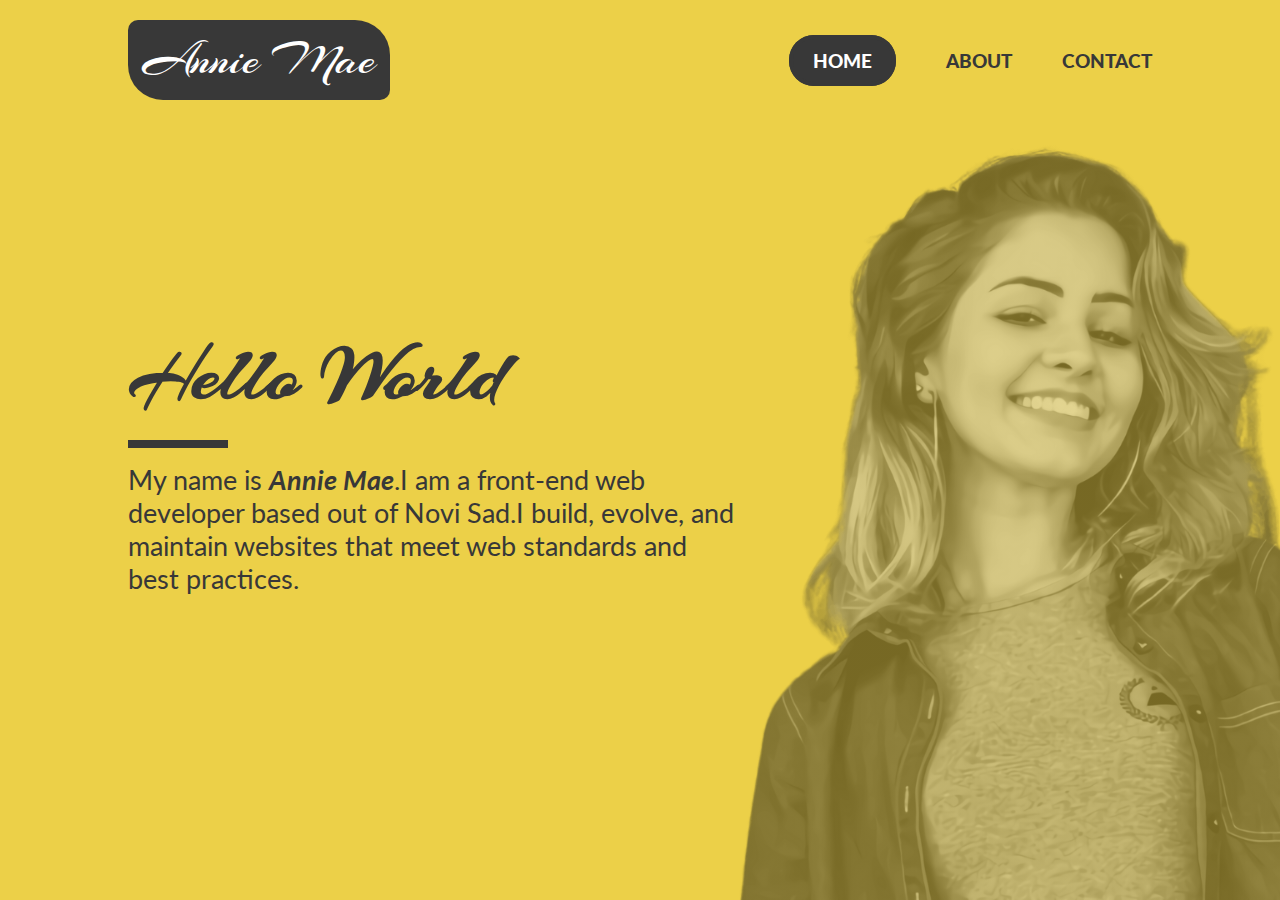
<file: index.html>
<!DOCTYPE html>
<html lang="en">
  <head>
    <meta charset="UTF-8" />
    <meta name="viewport" content="width=device-width, initial-scale=1.0" />
    <title>Home</title>
    <link
      href="https://fonts.googleapis.com/css?family=Arizonia|Lato:400,900&display=swap"
      rel="stylesheet"
    />
    <link
      rel="stylesheet"
      href="https://use.fontawesome.com/releases/v5.8.1/css/all.css"
      integrity="sha384-50oBUHEmvpQ+1lW4y57PTFmhCaXp0ML5d60M1M7uH2+nqUivzIebhndOJK28anvf"
      crossorigin="anonymous"
    />
    <link rel="stylesheet" href="style.css" />
  </head>

  <body id="home">
    <div class="sing-up">
      Welcome to my website. Please <a href="contact.html">Contact</a> for a
      qoute.
    </div>
    <nav class="container">
      <a href="index.html" class="logo">Annie Mae</a>
      <ul>
        <li><a class="active" href="index.html">Home</a></li>
        <li><a  href="about.html">About</a></li>
        <li><a href="contact.html">Contact</a></li>
      </ul>
    </nav>

    <section class="container">
      <article class="about-home">
        <h1 class="main-haddings">Hello World</h1>
        <div class="underline"></div>
        <p>
          My name is <strong><em>Annie Mae</em></strong>.I am a front-end web developer based out of Novi Sad.I build, evolve, and maintain websites that meet web standards and
          best practices.
        </p>
      </article>
      <article>
        <ul class="icons">
          <li>
            <a href=""><i class="fab fa-facebook-square"></i></a>
          </li>
          <li>
            <a href=""><i class="fab fa-wordpress"></i></a>
          </li>
          <li>
            <a href=""><i class="fab fa-github-square"></i></a>
          </li>
        </ul>
      </article>
    </section>

    <script
      src="https://code.jquery.com/jquery-3.5.1.js"
      integrity="sha256-QWo7LDvxbWT2tbbQ97B53yJnYU3WhH/C8ycbRAkjPDc="
      crossorigin="anonymous"
    ></script>
    <script src="main.js"></script>
  </body>
</html>
</file>
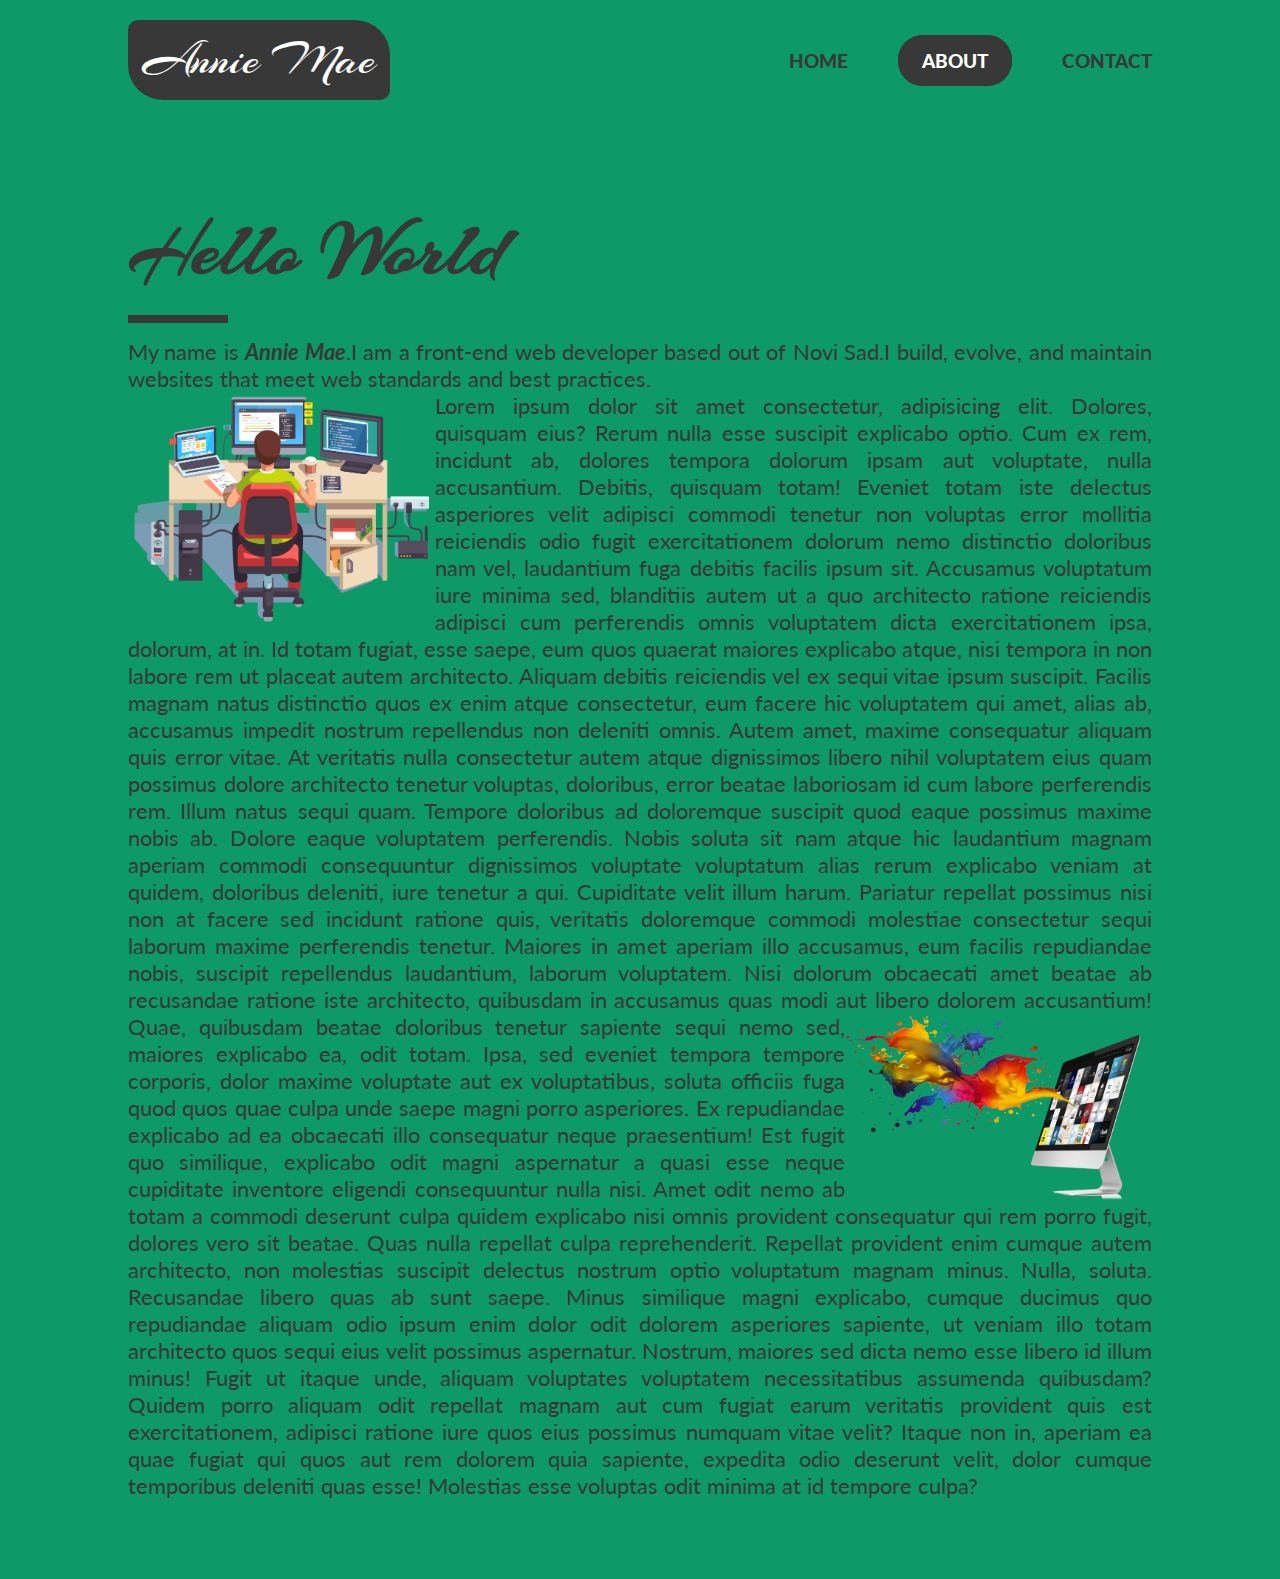
<file: about.html>
<!DOCTYPE html>
<html lang="en">
  <head>
    <meta charset="UTF-8" />
    <meta name="viewport" content="width=device-width, initial-scale=1.0" />
    <title>About</title>
    <link
      href="https://fonts.googleapis.com/css?family=Arizonia|Lato:400,900&display=swap"
      rel="stylesheet"
    />
    <link
      rel="stylesheet"
      href="https://use.fontawesome.com/releases/v5.8.1/css/all.css"
      integrity="sha384-50oBUHEmvpQ+1lW4y57PTFmhCaXp0ML5d60M1M7uH2+nqUivzIebhndOJK28anvf"
      crossorigin="anonymous"
    />
    <link rel="stylesheet" href="style.css" />
  </head>

  <body id="about">
    <nav class="container">
      <a href="index.html" class="logo">Annie Mae</a>
      <ul>
        <li><a href="index.html">Home</a></li>
        <li><a class="active" href="about.html">About</a></li>
        <li><a href="contact.html">Contact</a></li>
      </ul>
    </nav>

    <section class="container">
      <article class="about-page">
        <h1 class="main-haddings">Hello World</h1>
        <div class="underline"></div>
        <p>
          My name is <strong><em>Annie Mae</em></strong
          >.I am a front-end web developer based out of Novi Sad.I build,
          evolve, and maintain websites that meet web standards and best
          practices.
        </p>

        <p><img src="img/about1.png" alt="" class="img-left">
          Lorem ipsum dolor sit amet consectetur, adipisicing elit. Dolores,
          quisquam eius? Rerum nulla esse suscipit explicabo optio. Cum ex rem,
          incidunt ab, dolores tempora dolorum ipsam aut voluptate, nulla
          accusantium. Debitis, quisquam totam! Eveniet totam iste delectus
          asperiores velit adipisci commodi tenetur non voluptas error mollitia
          reiciendis odio fugit exercitationem dolorum nemo distinctio doloribus
          nam vel, laudantium fuga debitis facilis ipsum sit. Accusamus
          voluptatum iure minima sed, blanditiis autem ut a quo architecto
          ratione reiciendis adipisci cum perferendis omnis voluptatem dicta
          exercitationem ipsa, dolorum, at in. Id totam fugiat, esse saepe, eum
          quos quaerat maiores explicabo atque, nisi tempora in non labore rem
          ut placeat autem architecto. Aliquam debitis reiciendis vel ex sequi
          vitae ipsum suscipit. Facilis magnam natus distinctio quos ex enim
          atque consectetur, eum facere hic voluptatem qui amet, alias ab,
          accusamus impedit nostrum repellendus non deleniti omnis. Autem amet,
          maxime consequatur aliquam quis error vitae. At veritatis nulla
          consectetur autem atque dignissimos libero nihil voluptatem eius quam
          possimus dolore architecto tenetur voluptas, doloribus, error beatae
          laboriosam id cum labore perferendis rem. Illum natus sequi quam.
          Tempore doloribus ad doloremque suscipit quod eaque possimus maxime
          nobis ab. Dolore eaque voluptatem perferendis. Nobis soluta sit nam
          atque hic laudantium magnam aperiam commodi consequuntur dignissimos
          voluptate voluptatum alias rerum explicabo veniam at quidem, doloribus
          deleniti, iure tenetur a qui. Cupiditate velit illum harum. Pariatur
          repellat possimus nisi non at facere sed incidunt ratione quis,
          veritatis doloremque commodi molestiae consectetur sequi laborum
          maxime perferendis tenetur. Maiores in amet aperiam illo accusamus,
          eum facilis repudiandae nobis, suscipit repellendus laudantium,
          laborum voluptatem. Nisi dolorum obcaecati amet beatae ab recusandae
          ratione iste architecto, quibusdam in accusamus quas modi aut libero
          dolorem accusantium! <img src="img/about2.png" alt="" class="img-right">
          Quae, quibusdam beatae doloribus tenetur sapiente
          sequi nemo sed, maiores explicabo ea, odit totam. Ipsa, sed eveniet
          tempora tempore corporis, dolor maxime voluptate aut ex voluptatibus,
          soluta officiis fuga quod quos quae culpa unde saepe magni porro
          asperiores. Ex repudiandae explicabo ad ea obcaecati illo consequatur
          neque praesentium! Est fugit quo similique, explicabo odit magni
          aspernatur a quasi esse neque cupiditate inventore eligendi
          consequuntur nulla nisi. Amet odit nemo ab totam a commodi deserunt
          culpa quidem explicabo nisi omnis provident consequatur qui rem porro
          fugit, dolores vero sit beatae. Quas nulla repellat culpa
          reprehenderit. Repellat provident enim cumque autem architecto, non
          molestias suscipit delectus nostrum optio voluptatum magnam minus.
          Nulla, soluta. Recusandae libero quas ab sunt saepe. Minus similique
          magni explicabo, cumque ducimus quo repudiandae aliquam odio ipsum
          enim dolor odit dolorem asperiores sapiente, ut veniam illo totam
          architecto quos sequi eius velit possimus aspernatur. Nostrum, maiores
          sed dicta nemo esse libero id illum minus! Fugit ut itaque unde,
          aliquam voluptates voluptatem necessitatibus assumenda quibusdam?
          Quidem porro aliquam odit repellat magnam aut cum fugiat earum
          veritatis provident quis est exercitationem, adipisci ratione iure
          quos eius possimus numquam vitae velit? Itaque non in, aperiam ea quae
          fugiat qui quos aut rem dolorem quia sapiente, expedita odio deserunt
          velit, dolor cumque temporibus deleniti quas esse! Molestias esse
          voluptas odit minima at id tempore culpa?
        </p>
      </article>
      <article>
        <ul class="icons">
          <li>
            <a href=""><i class="fab fa-facebook-square"></i></a>
          </li>
          <li>
            <a href=""><i class="fab fa-wordpress"></i></a>
          </li>
          <li>
            <a href=""><i class="fab fa-github-square"></i></a>
          </li>
        </ul>
      </article>
    </section>

    <script
      src="https://code.jquery.com/jquery-3.5.1.js"
      integrity="sha256-QWo7LDvxbWT2tbbQ97B53yJnYU3WhH/C8ycbRAkjPDc="
      crossorigin="anonymous"
    ></script>
    <script src="main.js"></script>
  </body>
</html>
</file>
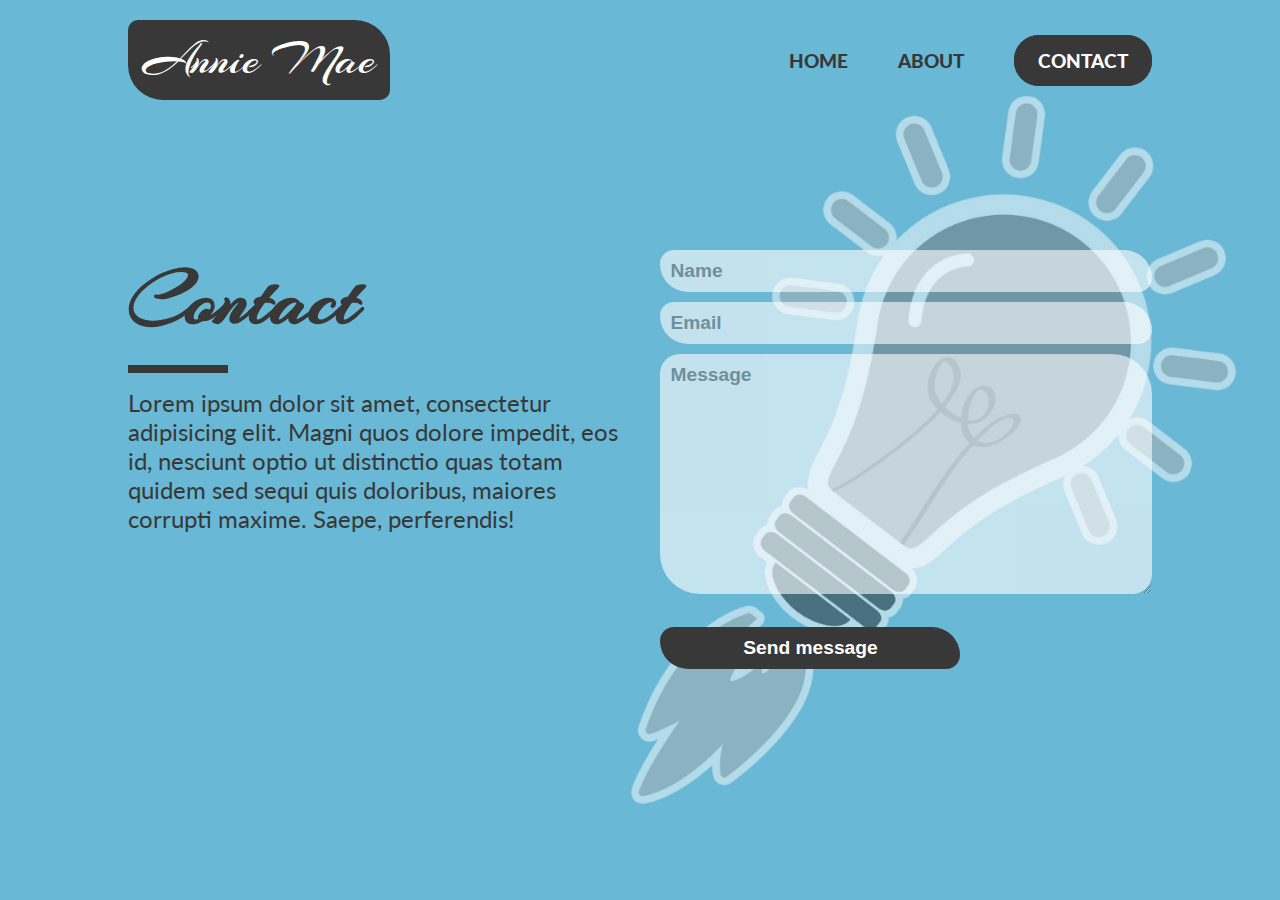
<file: contact.html>
<!DOCTYPE html>
<html lang="en">
  <head>
    <meta charset="UTF-8" />
    <meta name="viewport" content="width=device-width, initial-scale=1.0" />
    <title>Contact</title>
    <link
      href="https://fonts.googleapis.com/css?family=Arizonia|Lato:400,900&display=swap"
      rel="stylesheet"
    />
    <link
      rel="stylesheet"
      href="https://use.fontawesome.com/releases/v5.8.1/css/all.css"
      integrity="sha384-50oBUHEmvpQ+1lW4y57PTFmhCaXp0ML5d60M1M7uH2+nqUivzIebhndOJK28anvf"
      crossorigin="anonymous"
    />
    <link rel="stylesheet" href="style.css" />
  </head>

  <body id="contact">
    <nav class="container">
      <a href="index.html" class="logo">Annie Mae</a>
      <ul>
        <li><a  href="index.html">Home</a></li>
        <li><a href="about.html">About</a></li>
        <li><a href="contact.html" class="active">Contact</a></li>
      </ul>
    </nav>

    <section class="container contact">
      <article class="contact-text">
        <h1 class="main-haddings">Contact</h1>
        <div class="underline"></div>
        <p class="copy">
          Lorem ipsum dolor sit amet, consectetur adipisicing elit. Magni quos
          dolore impedit, eos id, nesciunt optio ut distinctio quas totam quidem
          sed sequi quis doloribus, maiores corrupti maxime. Saepe, perferendis!
        </p>
        <ul class="icons">
          <li>
            <a href=""><i class="fab fa-facebook-square"></i></a>
          </li>
          <li>
            <a href=""><i class="fab fa-wordpress"></i></a>
          </li>
          <li>
            <a href=""><i class="fab fa-github-square"></i></a>
          </li>
        </ul>
      </article>

      <article class="forma">
        <form>
          <input type="text" placeholder="Name" />
          <input type="email" placeholder="Email" />
          <textarea cols="30" rows="10" placeholder="Message"></textarea>
          <input type="submit" value="Send message" />
        </form>
      </article>
    </section>

    <script
      src="https://code.jquery.com/jquery-3.5.1.js"
      integrity="sha256-QWo7LDvxbWT2tbbQ97B53yJnYU3WhH/C8ycbRAkjPDc="
      crossorigin="anonymous"
    ></script>
    <script src="main.js"></script>
  </body>
</html>
</file>
<file: style.css>
/*** variables ***/
/* rgb(236, 208, 72)*/
/* rgb(12, 153, 104)*/
/* rgb(105, 184, 213)*/
/*** mixins ***/
/*** basic styles ***/
* {
  margin: 0;
  padding: 0;
  box-sizing: border-box;
}

/*** basic styles ***/
body {
  font-family: "Lato", sans-serif;
  font-size: 16px;
  color: #383838;
  padding: 10px 0 30px 0;
}

h1, h2, h3, h4, h5, h6 {
  font-family: "Arizonia", sans-serif;
  color: #383838;
}

.container {
  width: 80%;
  margin: auto;
}

a {
  text-decoration: none;
}
a:hover {
  transition: 0.4s ease;
}

.sing-up {
  display: none;
  position: fixed;
  bottom: 0;
  left: 0;
  width: 100%;
  background: #0d9968;
  color: #fff;
  padding: 20px;
  text-align: center;
}
.sing-up a {
  color: #000;
}

.main-haddings {
  font-size: 5rem;
  margin-bottom: 15px;
  font-weight: bold;
}
@media (max-width: 768px) {
  .main-haddings {
    font-size: 3rem;
  }
}

.underline {
  background: #383838;
  height: 8px;
  width: 100px;
  margin-bottom: 15px;
}

.icons {
  display: flex;
  list-style: none;
}
.icons li {
  margin-right: 30px;
}
.icons li a {
  font-size: 2rem;
  color: #383838;
}
.icons li a:hover {
  color: #000;
  transition-duration: 0.7s;
}
.icons li i:hover {
  animation: punKrug 0.7s linear;
}
@keyframes punKrug {
  100% {
    transform: rotate(360deg);
  }
}

/*** nav ***/
nav {
  padding-top: 10px;
  display: flex;
  justify-content: space-between;
}
@media (max-width: 768px) {
  nav {
    flex-direction: column;
  }
}
nav .logo {
  font-family: "Arizonia", sans-serif;
  font-size: 3rem;
  color: #fff;
  background: #383838;
  padding: 10px 15px;
  border-radius: 10px 35px;
  text-align: center;
}
nav ul {
  display: flex;
  justify-content: space-between;
  align-items: center;
}
nav ul .active {
  background: #383838;
  border-radius: 25px;
  padding: 10px 20px;
  color: #fff;
  border: 4px solid #383838;
}
nav ul li {
  list-style: none;
  margin-left: 50px;
}
@media (max-width: 768px) {
  nav ul li {
    margin: 20px 5px 5px 5px;
  }
}
nav ul a {
  font-size: 1.2rem;
  color: #383838;
  font-weight: 900;
  text-transform: uppercase;
}
nav ul a:hover {
  background: transparent;
  color: #383838;
}

/*** HOME ***/
#home {
  background-image: linear-gradient(rgba(236, 208, 72, 0.5), rgba(236, 208, 72, 0.5)), url(img/home-background.png);
  background-position: center;
  background-repeat: no-repeat;
  background-size: cover;
  background-attachment: fixed;
}
@media (max-width: 768px) {
  #home {
    background-position: right;
    background-image: linear-gradient(rgba(236, 208, 72, 0.8), rgba(236, 208, 72, 0.8)), url(img/home-background.png);
  }
}
#home .about-home {
  height: 80vh;
  display: flex;
  justify-content: center;
  flex-direction: column;
  font-size: 1.7rem;
  width: 60%;
}
@media (max-width: 768px) {
  #home .about-home {
    width: 100%;
  }
}

/*** ABOUT ***/
#about {
  background: #0d9968;
}
#about .about-page {
  padding-top: 100px;
  padding-bottom: 50px;
}
@media (max-width: 768px) {
  #about .about-page {
    padding-top: 50px;
  }
}
#about .about-page p {
  font-size: 1.4rem;
  text-align: justify;
}
#about .about-page p .img-left {
  float: left;
  width: 30%;
}
@media (max-width: 768px) {
  #about .about-page p .img-left {
    padding-top: 50px;
    width: 100%;
  }
}
#about .about-page p .img-left:hover {
  transform: rotate(360deg);
  transition-duration: 1s;
}
#about .about-page p .img-right {
  float: right;
  width: 30%;
}
@media (max-width: 768px) {
  #about .about-page p .img-right {
    padding-top: 50px;
    width: 100%;
  }
}
#about .about-page p .img-right:hover {
  transform: rotate(-360deg);
  transition-duration: 1s;
}

/*** CONTACT ***/
#contact {
  background-image: linear-gradient(rgba(105, 184, 213, 0.5), rgba(105, 184, 213, 0.5)), url(img/contact-pozadina.png);
  background-position: center;
  background-repeat: no-repeat;
  background-size: cover;
  background-attachment: fixed;
}
#contact .contact {
  display: flex;
  padding-top: 150px;
  flex-wrap: wrap;
  justify-content: space-between;
}
#contact .contact .contact-text {
  font-size: 1.5rem;
  flex: 0 0 48%;
}
@media (max-width: 768px) {
  #contact .contact .contact-text {
    flex: 0 0 100%;
  }
}
#contact .contact .contact-text .copy {
  padding-bottom: 150px;
}
@media (max-width: 768px) {
  #contact .contact .contact-text .copy {
    padding-bottom: 50px;
  }
}
#contact .contact .forma {
  flex: 0 0 48%;
}
@media (max-width: 768px) {
  #contact .contact .forma {
    padding-top: 50px;
  }
}
#contact .contact .forma form input {
  width: 100%;
  padding: 10px;
  border-radius: 20px 40px;
  border: none;
  font-size: 1.2rem;
  font-weight: 900;
  color: #383838;
  opacity: 0.6;
  margin-bottom: 10px;
  font-family: sans-serif;
}
#contact .contact .forma form textarea {
  width: 100%;
  padding: 10px;
  border-radius: 20px 40px;
  border: none;
  font-size: 1.2rem;
  font-weight: 900;
  color: #383838;
  opacity: 0.6;
  margin-bottom: 10px;
  font-family: sans-serif;
}
#contact .contact .forma form input[type=submit] {
  background: #383838;
  width: 300px;
  color: #fff;
  cursor: pointer;
  margin-top: 20px;
  opacity: 1;
}
#contact .contact .forma form input[type=submit]:hover {
  background: #000;
  transition: 0.4s ease;
}

/*# sourceMappingURL=style.css.map */
</file>
